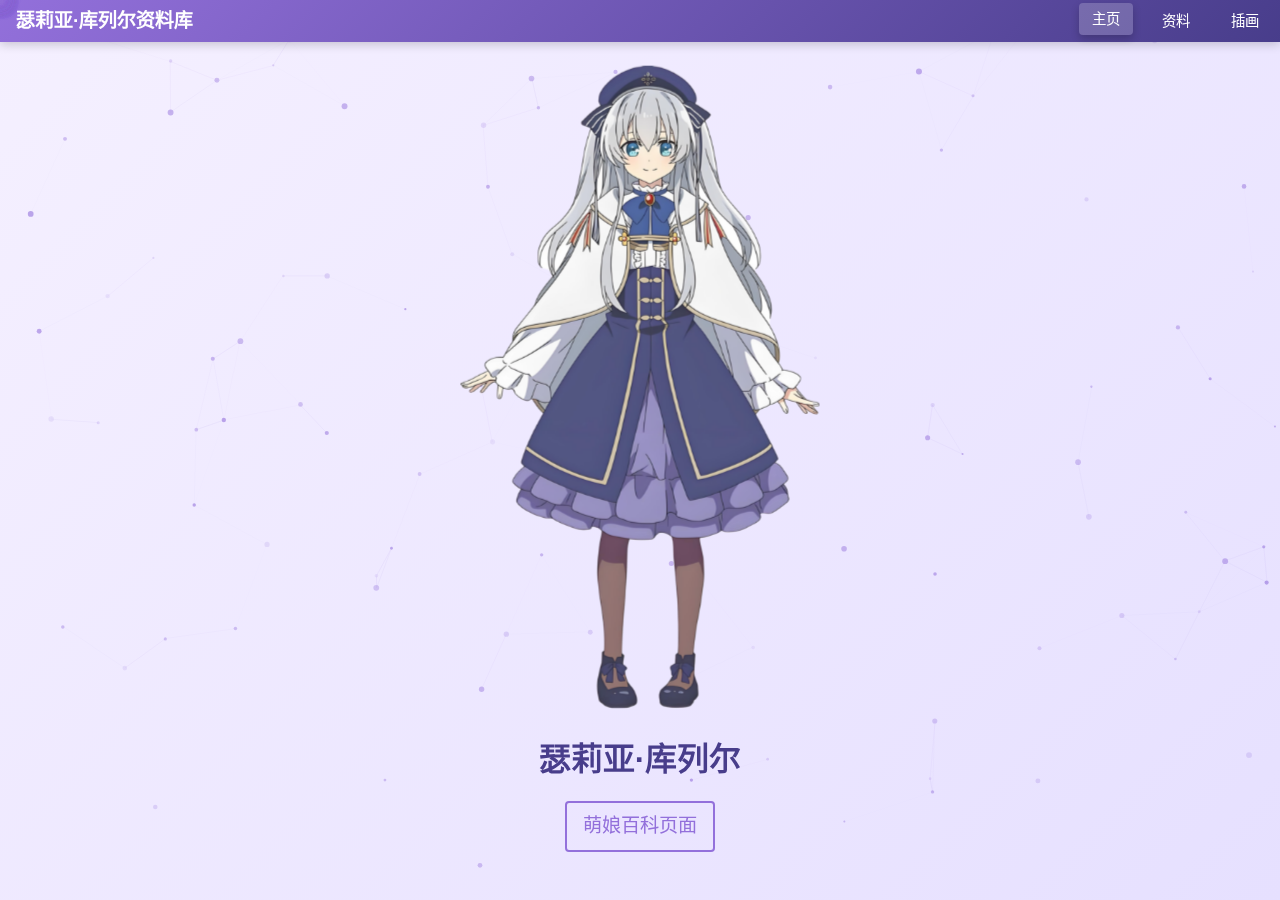
<file: index.html>
<!DOCTYPE html>
<html lang="zh-CN">
<head>
    <meta charset="UTF-8">
    <meta name="viewport" content="width=device-width, initial-scale=1.0">
    <title>瑟莉亚·库列尔资料库</title>
    <link rel="stylesheet" href="styles.css">
</head>
<body>
    <div id="particles-js"></div>
    <header>
        <h1>瑟莉亚·库列尔资料库</h1>
        <nav>
            <ul>
                <li><a href="index.html" class="active">主页</a></li>
                <li><a href="info.html">资料</a></li>
                <li><a href="gallery.html">插画</a></li>
            </ul>
        </nav>
    </header>
    
    <main>
        <section class="hero">
            <div class="character-showcase">
                <img src="img/立绘.png" alt="瑟莉亚·库列尔立绘" class="character-image">
                <div class="character-info">
                    <h2 class="character-name">瑟莉亚·库列尔</h2>
                    <a href="https://zh.moegirl.org.cn/%E7%91%9F%E8%8E%89%E4%BA%9A%C2%B7%E5%BA%93%E5%88%97%E5%B0%94" target="_blank" class="mengniang-link">萌娘百科页面</a>
                </div>
            </div>
        </section>
    </main>
    
    <script src="script.js"></script>
</body>
</html>
</file>
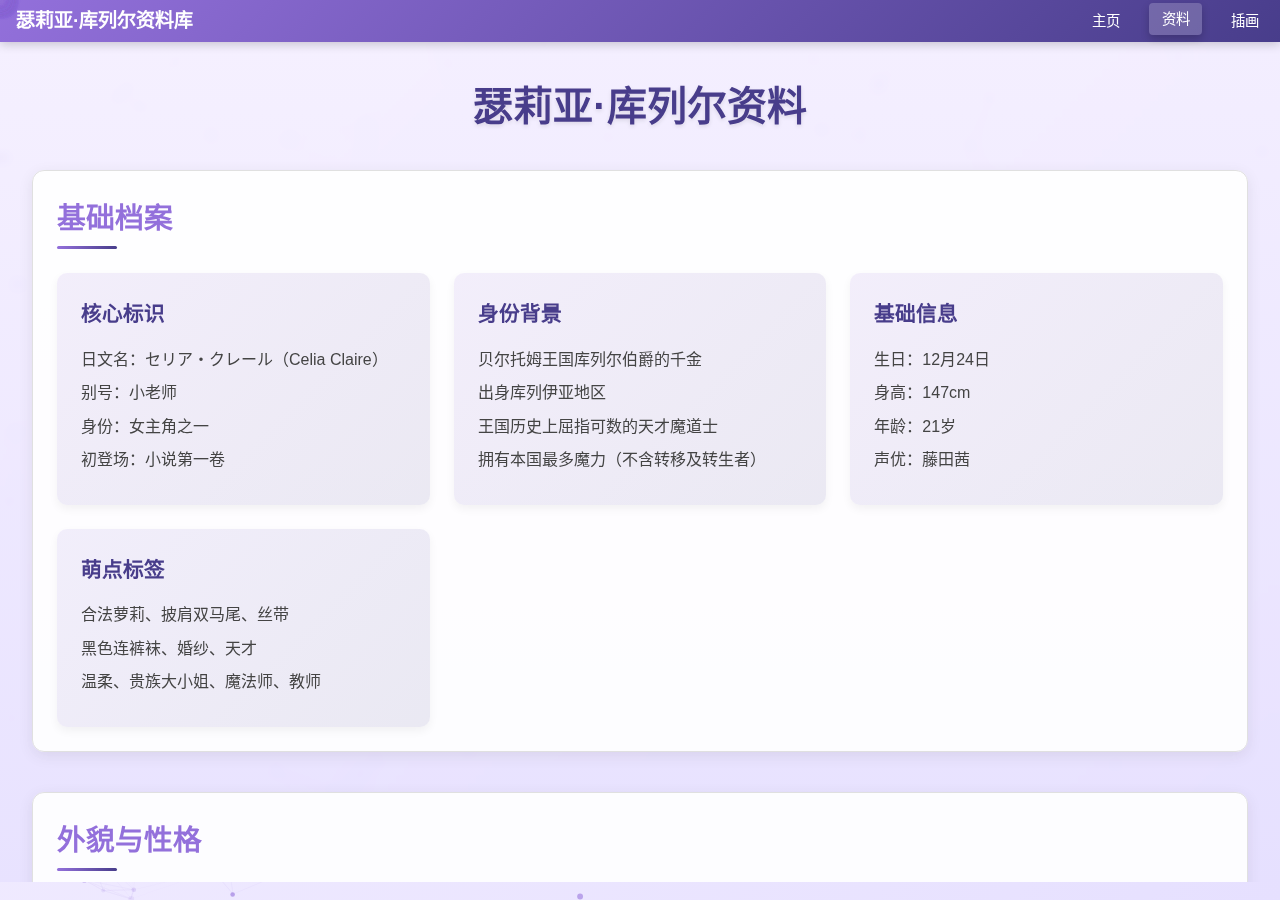
<file: info.html>
<!DOCTYPE html>
<html lang="zh-CN">
<head>
    <meta charset="UTF-8">
    <meta name="viewport" content="width=device-width, initial-scale=1.0">
    <title>资料 - 瑟莉亚·库列尔资料库</title>
    <link rel="stylesheet" href="styles.css">
</head>
<body>
    <div id="particles-js"></div>
    <header>
        <h1>瑟莉亚·库列尔资料库</h1>
        <nav>
            <ul>
                <li><a href="index.html">主页</a></li>
                <li><a href="info.html" class="active">资料</a></li>
                <li><a href="gallery.html">插画</a></li>
            </ul>
        </nav>
    </header>
    
    <main>
        <section class="info-content">
            <h2>瑟莉亚·库列尔资料</h2>
            
            <div class="info-section">
                <h3>基础档案</h3>
                <div class="info-grid" id="basic-info">
                    <div class="info-card">
                        <h4>核心标识</h4>
                        <p>日文名：セリア・クレール（Celia Claire）</p>
                        <p>别号：小老师</p>
                        <p>身份：女主角之一</p>
                        <p>初登场：小说第一卷</p>
                    </div>
                    <div class="info-card">
                        <h4>身份背景</h4>
                        <p>贝尔托姆王国库列尔伯爵的千金</p>
                        <p>出身库列伊亚地区</p>
                        <p>王国历史上屈指可数的天才魔道士</p>
                        <p>拥有本国最多魔力（不含转移及转生者）</p>
                    </div>
                    <div class="info-card">
                        <h4>基础信息</h4>
                        <p>生日：12月24日</p>
                        <p>身高：147cm</p>
                        <p>年龄：21岁</p>
                        <p>声优：藤田茜</p>
                    </div>
                    <div class="info-card">
                        <h4>萌点标签</h4>
                        <p>合法萝莉、披肩双马尾、丝带</p>
                        <p>黑色连裤袜、婚纱、天才</p>
                        <p>温柔、贵族大小姐、魔法师、教师</p>
                    </div>
                </div>
            </div>
            
            <div class="info-section">
                <h3>外貌与性格</h3>
                <div class="info-grid" id="character-appearance">
                    <div class="info-card">
                        <h4>外貌特征</h4>
                        <p>银色长发搭配碧蓝色宝石般的眼睛</p>
                        <p>身材娇小，常年保持扎双马尾的习惯</p>
                        <p>外貌与实际年龄差距显著</p>
                        <p>21岁仍显少女感</p>
                    </div>
                    <div class="info-card">
                        <h4>性格特质</h4>
                        <p>温和善良，无贵族偏见</p>
                        <p>爽朗天真，好奇心强烈</p>
                        <p>学识渊博，内心坚韧</p>
                        <p>情感细腻，有责任感</p>
                    </div>
                </div>
            </div>
            
            <div class="info-section">
                <h3>能力与天赋</h3>
                <div class="info-grid" id="abilities">
                    <div class="info-card">
                        <h4>魔法天赋</h4>
                        <p>天生具备超强魔力</p>
                        <p>跳级毕业于王立学院</p>
                        <p>12岁便成为学院教师</p>
                        <p>擅长多种魔法</p>
                    </div>
                    <div class="info-card">
                        <h4>后期觉醒</h4>
                        <p>超越者眷属级别实力</p>
                        <p>掌握多种强力古代魔法</p>
                        <p>能发动阻止世界规则执行的特殊魔法</p>
                        <p>主角团中唯一记得利欧的角色</p>
                    </div>
                </div>
            </div>
            
            <div class="info-section">
                <h3>关键人生经历</h3>
                <div class="timeline" id="life-events">
                    <div class="timeline-item">
                        <div class="timeline-date">神圣历991年</div>
                        <div class="timeline-content">
                            <h4>初遇与扶持</h4>
                            <p>为寻找失踪的二公主芙萝菈，在贫民窟与刚觉醒前世记忆的利欧相遇</p>
                            <p>为其疗伤、解围，教导王室礼仪，助力利欧特准入读王国学院</p>
                        </div>
                    </div>
                    <div class="timeline-item">
                        <div class="timeline-date">神圣历996-1000年</div>
                        <div class="timeline-content">
                            <h4>困境与救赎</h4>
                            <p>因家族遭阿尔伯公爵家诬陷冤罪，被迫政治联姻</p>
                            <p>婚礼当日被利欧说服并一同出奔</p>
                        </div>
                    </div>
                    <div class="timeline-item">
                        <div class="timeline-date">流亡期间</div>
                        <div class="timeline-content">
                            <h4>流亡与成长</h4>
                            <p>在卡尔亚克王国流亡期间觉醒前世记忆与强力魔法</p>
                            <p>担任讲师，辅佐利欧行动</p>
                        </div>
                    </div>
                    <div class="timeline-item">
                        <div class="timeline-date">关键行动</div>
                        <div class="timeline-content">
                            <h4>关键行动与结局</h4>
                            <p>参加鸿门宴并诵读克莉丝汀娜的王位继承宣告</p>
                            <p>辅佐理娜召唤利欧回归，阻止列斯的屠杀计划</p>
                        </div>
                    </div>
                </div>
            </div>
            
            <div class="info-section">
                <h3>人际关系与前世今生</h3>
                <div class="info-grid" id="relationships">
                    <div class="info-card">
                        <h4>核心关联人物</h4>
                        <p><strong>利欧：</strong>学生/青梅竹马</p>
                        <p><strong>家人：</strong>父亲罗兰·库列尔</p>
                        <p><strong>朋友：</strong>艾莉雅（挚友）、克莉丝汀娜、芙萝菈（学生）</p>
                    </div>
                    <div class="info-card">
                        <h4>前世设定</h4>
                        <p>前世为七贤神理娜的眷属</p>
                        <p>理娜最优秀的人造人作品</p>
                        <p>转世后初期未保留记忆</p>
                        <p>后期觉醒相关能力与记忆</p>
                    </div>
                </div>
            </div>
            
            <div class="info-section">
                <h3>择偶标准</h3>
                <div class="quote-card" id="marriage-criteria">
                    <p>希望结婚对象能与其一起喝茶聊天，不因沉默而尴尬，可理解自己的心思、排忧解难，保持自然相处的状态。</p>
                </div>
            </div>
        </section>
    </main>
    
    <script src="script.js"></script>
</body>
</html>
</file>
<file: styles.css>
/* 全局样式 */
:root {
    --primary-color: #9370DB; /* 紫苑色 */
    --secondary-color: #483D8B; /* 深岩色 */
    --light-color: #ffffff; /* 白色 */
    --text-color: #333333;
    --border-color: #e0e0e0;
}

* {
    margin: 0;
    padding: 0;
    box-sizing: border-box;
}

body {
    font-family: 'Microsoft YaHei', Arial, sans-serif;
    line-height: 1.6;
    color: var(--text-color);
    background-color: var(--light-color);
    overflow: hidden; /* 防止页面滚动 */
    transition: background-color 0.5s ease;
}

/* 粒子背景效果 */
#particles-js {
    position: fixed;
    width: 100%;
    height: 100%;
    top: 0;
    left: 0;
    z-index: -1;
    background: linear-gradient(135deg, #f5f0ff, #e6e0ff);
}

/* 鼠标拖尾效果 */
.cursor-trail {
    position: fixed;
    width: 14px;
    height: 14px;
    border-radius: 50%;
    background-color: rgba(147, 112, 219, 0.8);
    pointer-events: none;
    z-index: 9999;
    transform: translate(-50%, -50%);
    transition: all 0.3s ease-out;
    box-shadow: 0 0 12px rgba(147, 112, 219, 0.9);
    backdrop-filter: blur(2px);
}

/* 点击特效 */
.click-effect {
    position: fixed;
    width: 20px;
    height: 20px;
    border-radius: 50%;
    background-color: rgba(147, 112, 219, 0.7);
    pointer-events: none;
    z-index: 9998;
    transform: translate(-50%, -50%) scale(0);
    animation: clickEffect 0.6s ease-out forwards;
    box-shadow: 0 0 10px rgba(147, 112, 219, 0.8);
}

@keyframes clickEffect {
    0% {
        transform: translate(-50%, -50%) scale(0);
        opacity: 1;
    }
    100% {
        transform: translate(-50%, -50%) scale(3);
        opacity: 0;
    }
}

/* 页面加载动画 */
.page-loading {
    opacity: 0;
    animation: pageFadeIn 1s ease-out forwards;
}

@keyframes pageFadeIn {
    from { opacity: 0; }
    to { opacity: 1; }
}

/* 头部样式 */
header {
    background: linear-gradient(135deg, var(--primary-color), var(--secondary-color));
    color: var(--light-color);
    padding: 0.3rem 0;
    box-shadow: 0 2px 10px rgba(0, 0, 0, 0.2);
    position: sticky;
    top: 0;
    z-index: 100;
    display: flex;
    justify-content: space-between;
    align-items: center;
    animation: slideDown 0.5s ease-out;
}

@keyframes slideDown {
    from {
        transform: translateY(-20px);
        opacity: 0;
    }
    to {
        transform: translateY(0);
        opacity: 1;
    }
}

header h1 {
    font-size: 1.2rem;
    margin: 0 1rem;
    white-space: nowrap;
    overflow: hidden;
    text-overflow: ellipsis;
}

nav ul {
    display: flex;
    list-style: none;
    margin: 0;
    padding: 0;
}

nav ul li {
    margin: 0 0.5rem;
}

nav ul li a {
    color: var(--light-color);
    text-decoration: none;
    padding: 0.3rem 0.8rem;
    border-radius: 4px;
    transition: all 0.3s ease;
    font-size: 0.9rem;
    position: relative;
    display: block;
}

nav ul li a::before {
    content: '';
    position: absolute;
    top: 0;
    left: 0;
    width: 100%;
    height: 100%;
    background: linear-gradient(90deg, transparent, rgba(255, 255, 255, 0.2), transparent);
    transition: all 0.5s;
    opacity: 0;
}

nav ul li a:hover::before {
    opacity: 1;
    transform: translateX(100%);
}

nav ul li a:hover,
nav ul li a.active {
    background-color: rgba(255, 255, 255, 0.2);
    transform: translateY(-2px);
    box-shadow: 0 4px 8px rgba(0, 0, 0, 0.2);
}

/* 页面切换动画 */
main {
    height: calc(100vh - 60px); /* 减去header的高度 */
    display: flex;
    align-items: center;
    justify-content: center;
    padding: 0;
    margin: 0;
    transition: opacity 0.3s ease;
}

/* 淡入淡出动画类 */
.fade-in {
    animation: fadeIn 0.5s ease-in;
}

@keyframes fadeIn {
    from { opacity: 0; }
    to { opacity: 1; }
}

/* 页面内容区域样式 */
.info-content {
    padding: 1rem;
    height: calc(100vh - 60px);
    overflow-y: auto;
    width: 100%;
    animation: slideIn 0.5s ease-out;
}

.gallery-content {
    padding: 1rem;
    height: calc(100vh - 60px);
    overflow-y: auto;
    width: 100%;
    animation: slideIn 0.5s ease-out;
}

@keyframes slideIn {
    from {
        opacity: 0;
        transform: translateX(30px);
    }
    to {
        opacity: 1;
        transform: translateX(0);
    }
}

/* 主页样式 */
.hero {
    width: 100%;
    height: 100%;
    display: flex;
    align-items: center;
    justify-content: center;
    perspective: 1000px;
    transform-style: preserve-3d;
    overflow: hidden;
}

.character-showcase {
    display: flex;
    flex-direction: column;
    align-items: center;
    text-align: center;
    max-width: 800px;
    padding: 1rem;
    transform-style: preserve-3d;
    animation: fadeInUp 1s ease-out;
    position: relative;
    z-index: 2;
}

@keyframes fadeInUp {
    from {
        opacity: 0;
        transform: translateY(30px);
    }
    to {
        opacity: 1;
        transform: translateY(0);
    }
}

.character-image {
    max-width: 100%;
    height: auto;
    border-radius: 10px;
    margin-bottom: 2rem;
    max-height: 70vh;
    object-fit: contain;
    animation: imageAppear 1s ease-out 0.3s both;
    position: relative;
    z-index: 1;
    transition: transform 0.05s linear;
}

@keyframes imageAppear {
    from {
        opacity: 0;
        transform: scale(0.8);
    }
    to {
        opacity: 1;
        transform: scale(1);
    }
}

.character-info {
    display: flex;
    flex-direction: column;
    align-items: center;
    animation: infoAppear 1s ease-out 0.6s both;
    transition: transform 0.05s linear;
}

@keyframes infoAppear {
    from {
        opacity: 0;
        transform: translateY(20px);
    }
    to {
        opacity: 1;
        transform: translateY(0);
    }
}

.character-name {
    font-size: 2rem;
    color: var(--secondary-color);
    margin-bottom: 1rem;
    animation: titleGlow 2s ease-in-out infinite alternate;
    transition: transform 0.05s linear;
}

@keyframes titleGlow {
    from {
        text-shadow: 0 0 5px rgba(72, 61, 139, 0.3);
    }
    to {
        text-shadow: 0 0 15px rgba(72, 61, 139, 0.6);
    }
}

.mengniang-link {
    color: var(--primary-color);
    font-size: 1.2rem;
    text-decoration: none;
    padding: 0.5rem 1rem;
    border: 2px solid var(--primary-color);
    border-radius: 4px;
    transition: all 0.3s ease;
    transition: transform 0.05s linear;
}

.mengniang-link:hover {
    background-color: var(--primary-color);
    color: var(--light-color);
    transform: scale(1.1);
    box-shadow: 0 5px 15px rgba(147, 112, 219, 0.4);
}

/* 资料页面样式 */
.info-content {
    padding: 2rem;
    height: calc(100vh - 60px);
    overflow-y: auto;
    width: 100%;
    animation: slideIn 0.5s ease-out;
    background: linear-gradient(to bottom, rgba(245, 240, 255, 0.8), rgba(230, 224, 255, 0.8));
    backdrop-filter: blur(5px);
}

.info-content h2 {
    text-align: center;
    color: var(--secondary-color);
    margin-bottom: 2rem;
    font-size: 2.5rem;
    text-shadow: 0 2px 4px rgba(0, 0, 0, 0.1);
}

.info-section {
    margin-bottom: 2.5rem;
    padding: 1.5rem;
    border: 1px solid var(--border-color);
    border-radius: 12px;
    background-color: rgba(255, 255, 255, 0.9);
    box-shadow: 0 4px 15px rgba(0, 0, 0, 0.08);
    transition: transform 0.3s ease, box-shadow 0.3s ease;
}

.info-section:hover {
    transform: translateY(-5px);
    box-shadow: 0 8px 25px rgba(0, 0, 0, 0.15);
}

.info-section h3 {
    color: var(--primary-color);
    margin-bottom: 1.5rem;
    font-size: 1.8rem;
    position: relative;
    padding-bottom: 0.5rem;
}

.info-section h3::after {
    content: '';
    position: absolute;
    bottom: 0;
    left: 0;
    width: 60px;
    height: 3px;
    background: linear-gradient(to right, var(--primary-color), var(--secondary-color));
    border-radius: 2px;
}

.info-grid {
    display: grid;
    grid-template-columns: repeat(auto-fit, minmax(300px, 1fr));
    gap: 1.5rem;
}

.info-card {
    background: linear-gradient(135deg, rgba(147, 112, 219, 0.1), rgba(72, 61, 139, 0.1));
    border-radius: 10px;
    padding: 1.5rem;
    box-shadow: 0 4px 10px rgba(0, 0, 0, 0.05);
    transition: all 0.3s ease;
}

.info-card:hover {
    transform: translateY(-3px);
    box-shadow: 0 6px 15px rgba(0, 0, 0, 0.1);
    background: linear-gradient(135deg, rgba(147, 112, 219, 0.15), rgba(72, 61, 139, 0.15));
}

.info-card h4 {
    color: var(--secondary-color);
    margin-bottom: 1rem;
    font-size: 1.3rem;
    font-weight: 600;
}

.info-card p {
    margin-bottom: 0.5rem;
    line-height: 1.6;
    color: #444;
}

.quote-card {
    background: linear-gradient(135deg, rgba(147, 112, 219, 0.2), rgba(72, 61, 139, 0.2));
    border-radius: 10px;
    padding: 2rem;
    text-align: center;
    box-shadow: 0 4px 15px rgba(0, 0, 0, 0.1);
    font-style: italic;
    font-size: 1.2rem;
    color: var(--secondary-color);
    border-left: 4px solid var(--primary-color);
}

.quote-card p {
    margin: 0;
    line-height: 1.8;
}

/* 时间线样式 */
.timeline {
    position: relative;
    padding-left: 2rem;
}

.timeline::before {
    content: '';
    position: absolute;
    left: 0;
    top: 0;
    bottom: 0;
    width: 3px;
    background: linear-gradient(to bottom, var(--primary-color), var(--secondary-color));
}

.timeline-item {
    position: relative;
    margin-bottom: 2rem;
}

.timeline-item:last-child {
    margin-bottom: 0;
}

.timeline-date {
    position: absolute;
    left: -2.5rem;
    top: 0;
    background: var(--primary-color);
    color: white;
    padding: 0.3rem 0.8rem;
    border-radius: 20px;
    font-size: 0.9rem;
    font-weight: bold;
    box-shadow: 0 2px 5px rgba(0, 0, 0, 0.2);
}

.timeline-content {
    background: white;
    border-radius: 10px;
    padding: 1.5rem;
    box-shadow: 0 4px 10px rgba(0, 0, 0, 0.08);
    transition: all 0.3s ease;
}

.timeline-content:hover {
    transform: translateY(-2px);
    box-shadow: 0 6px 15px rgba(0, 0, 0, 0.12);
}

.timeline-content h4 {
    color: var(--secondary-color);
    margin-bottom: 1rem;
    font-size: 1.3rem;
}

.timeline-content p {
    margin-bottom: 0.8rem;
    line-height: 1.6;
    color: #444;
}

/* 插画页面样式 */
.gallery-content h2 {
    text-align: center;
    color: var(--secondary-color);
    margin-bottom: 2rem;
    font-size: 2rem;
}

.gallery-grid {
    display: grid;
    grid-template-columns: repeat(auto-fill, minmax(250px, 1fr));
    gap: 1.5rem;
}

.gallery-item {
    border-radius: 8px;
    overflow: hidden;
    box-shadow: 0 4px 10px rgba(0, 0, 0, 0.15);
    transition: transform 0.3s ease, box-shadow 0.3s ease;
    background-color: var(--light-color);
    cursor: pointer;
    display: flex;
    align-items: center;
    justify-content: center;
    min-height: 250px;
}

.gallery-item:hover {
    transform: translateY(-5px);
    box-shadow: 0 8px 20px rgba(0, 0, 0, 0.2);
}

.gallery-item img {
    width: 100%;
    height: 100%;
    object-fit: cover;
    display: block;
    transition: transform 0.3s ease;
}

.gallery-item:hover img {
    transform: scale(1.05);
}

/* 图片模态框样式 */
.image-modal {
    display: block;
    position: fixed;
    z-index: 1000;
    left: 0;
    top: 0;
    width: 100%;
    height: 100%;
    overflow: auto;
    background-color: rgba(0, 0, 0, 0.9);
    animation: fadeIn 0.3s ease;
}

.modal-content {
    position: relative;
    margin: auto;
    padding: 20px;
    width: 90%;
    max-width: 1200px;
    height: 90%;
    display: flex;
    align-items: center;
    justify-content: center;
}

.modal-content img {
    max-width: 100%;
    max-height: 100%;
    object-fit: contain;
}

.close {
    position: absolute;
    top: 20px;
    right: 35px;
    color: #fff;
    font-size: 40px;
    font-weight: bold;
    cursor: pointer;
    z-index: 1001;
}

.close:hover,
.close:focus {
    color: var(--primary-color);
}

@keyframes fadeIn {
    from {opacity: 0;}
    to {opacity: 1;}
}

/* 响应式设计 */
@media (min-width: 768px) {
    .hero {
        align-items: center;
    }
    
    .character-intro p {
        font-size: 1.1rem;
    }
}
</file>
